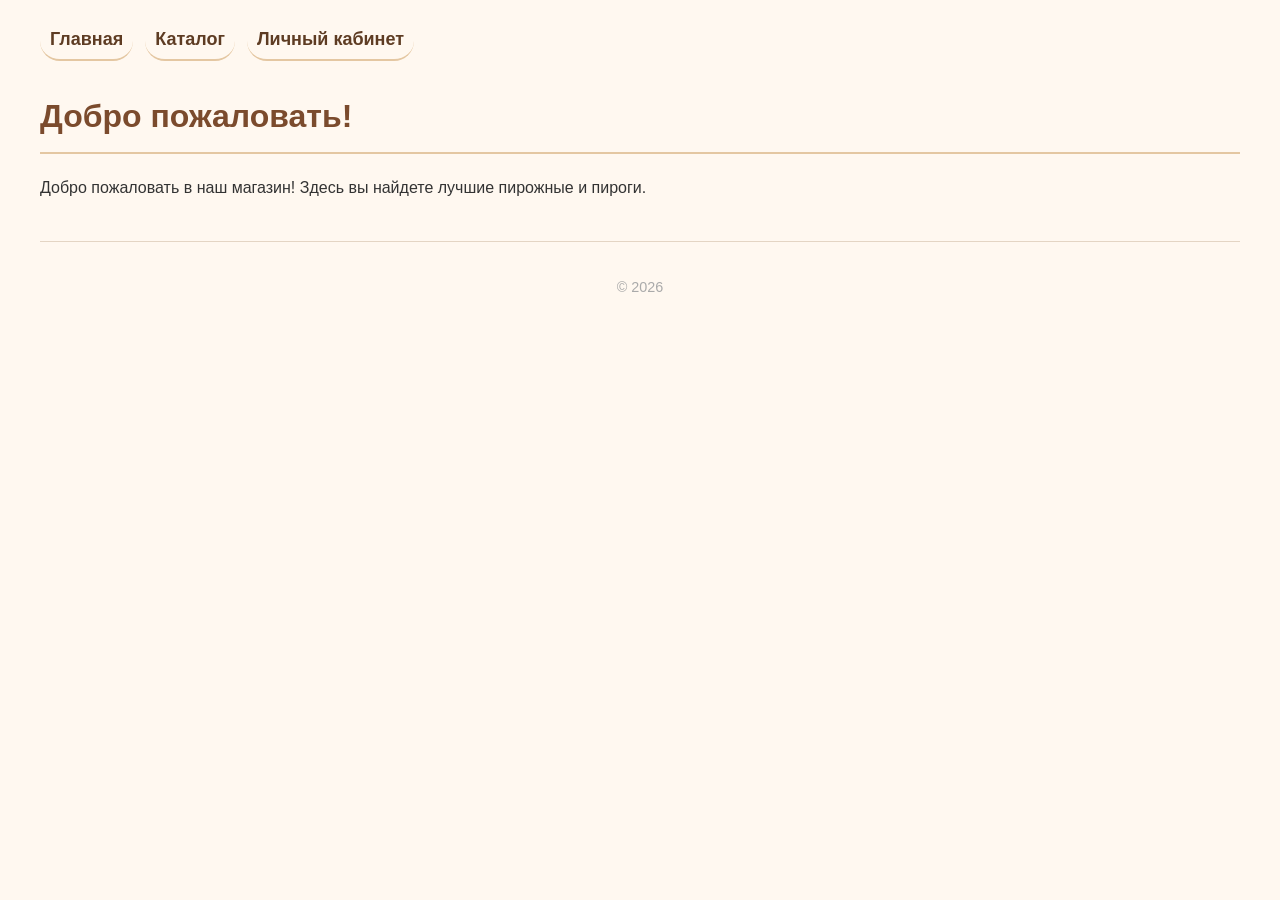
<file: index.html>
<!DOCTYPE html>
<html lang="ru">
<head>
    <meta charset="UTF-8">
    <meta name="viewport" content="width=device-width, initial-scale=1.0">
    <title>Главная - Магазин пирожных</title>
    <link rel="stylesheet" href="styles.css">
</head>
<body>
    <nav>
        <a href="index.html">Главная</a>
        <a href="catalog.html">Каталог</a>
        <a href="dashboard.php">Личный кабинет</a>
    </nav>

    <main>
        <h1>Добро пожаловать!</h1>
        <p>Добро пожаловать в наш магазин! Здесь вы найдете лучшие пирожные и пироги.</p>
    </main>

    <footer>
        <p>&copy; 2026</p>
    </footer>
</body>
</html>
</file>
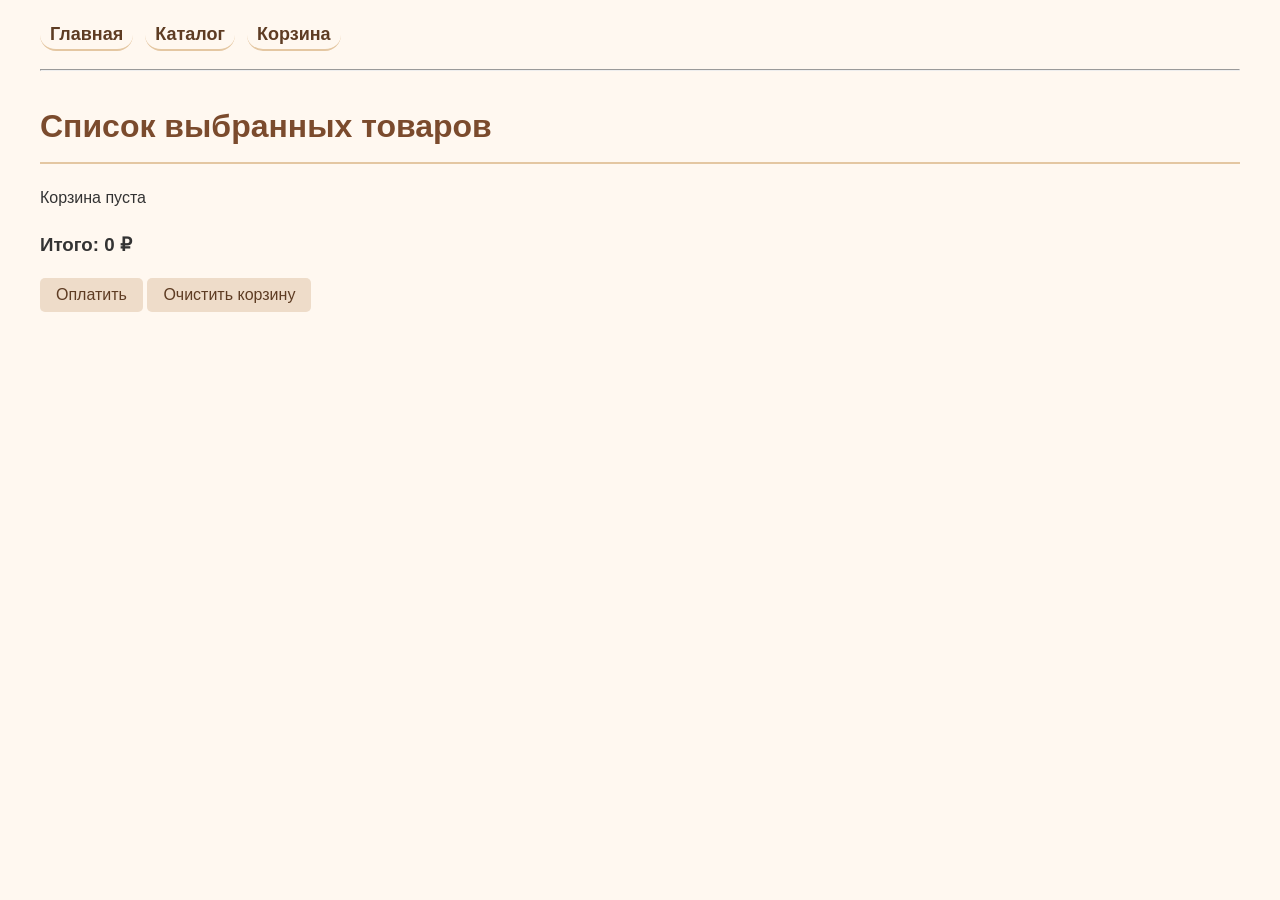
<file: cart.html>
<!doctype html>
<html lang="en">
    <head>
        <meta charset="UTF-8" />
        <title>Корзина</title>
        <link rel="stylesheet" href="styles.css" />
    </head>
    <body>
        <nav>
            <ul>
                <li><a href="index.html">Главная</a></li>
                <li><a href="catalog.html">Каталог</a></li>
                <li><a href="cart.html">Корзина</a></li>
            </ul>
        </nav>
        <hr />

        <header>
            <h1>Список выбранных товаров</h1>
        </header>
        <main>
            <div id="cart-items"></div>

            <h3>Итого: <span id="total-price">0</span> ₽</h3>

            <button type="button" class="c-button" id="checkout-btn">Оплатить</button>
            <button id="clear-cart" class="c-button">Очистить корзину</button>
        </main>
        <script>
            let cart = [];

            const loadCart = () => {
                const data = localStorage.getItem("cart");
                cart = data ? JSON.parse(data) : [];
                <!-- localstorage уже реализован -->
            };

            const saveCart = () => {
                localStorage.setItem("cart", JSON.stringify(cart));
            };

            const renderCart = () => {
                loadCart();
                const cartContainer = document.getElementById("cart-items");
                const totalPriceElement = document.getElementById("total-price");

                cartContainer.innerHTML = "";

                if (cart.length === 0) {
                    cartContainer.innerHTML = "<p>Корзина пуста</p>";
                    totalPriceElement.textContent = "0";
                    return;
                }

                let total = 0;
                cart.forEach((item) => {
                    total += item.price * item.quantity;
                    const itemDiv = document.createElement("div");
                    itemDiv.style.marginBottom = "15px";
                    itemDiv.innerHTML = `
                        <strong>${item.name}</strong><br>
                        Цена: ${item.price} ₽<br>
                        Количество: 
                        <button onclick="changeQuantity('${item.id}', -1)">-</button>
                        ${item.quantity}
                        <button onclick="changeQuantity('${item.id}', 1)">+</button>
                        <br>
                        <button onclick="removeItem('${item.id}')">Удалить</button>
                        <hr>
                    `;
                    cartContainer.appendChild(itemDiv);
                });
                totalPriceElement.textContent = total;
            };

            window.changeQuantity = (productId, delta) => {
                loadCart();
                const itemIndex = cart.findIndex((i) => i.id === productId);
                if (itemIndex !== -1) {
                    cart[itemIndex].quantity += delta;
                    if (cart[itemIndex].quantity <= 0) {
                        cart.splice(itemIndex, 1);
                    }
                    saveCart();
                    renderCart();
                }
            };

            window.removeItem = (productId) => {
                loadCart();
                cart = cart.filter((i) => i.id !== productId);
                saveCart();
                renderCart();
            };

            document.getElementById("checkout-btn").addEventListener("click", () => {
                loadCart();
                if (cart.length === 0) {
                    alert("Корзина пуста! Добавьте товары перед оплатой.");
                    return;
                }
                alert("Переход к оплате...");
                cart = [];
                saveCart();
                renderCart();
            });

            document.getElementById("clear-cart").addEventListener("click", () => {
                cart = [];
                saveCart();
                renderCart();
            });

            document.addEventListener("DOMContentLoaded", renderCart);
        </script>
    </body>
</html>
</file>
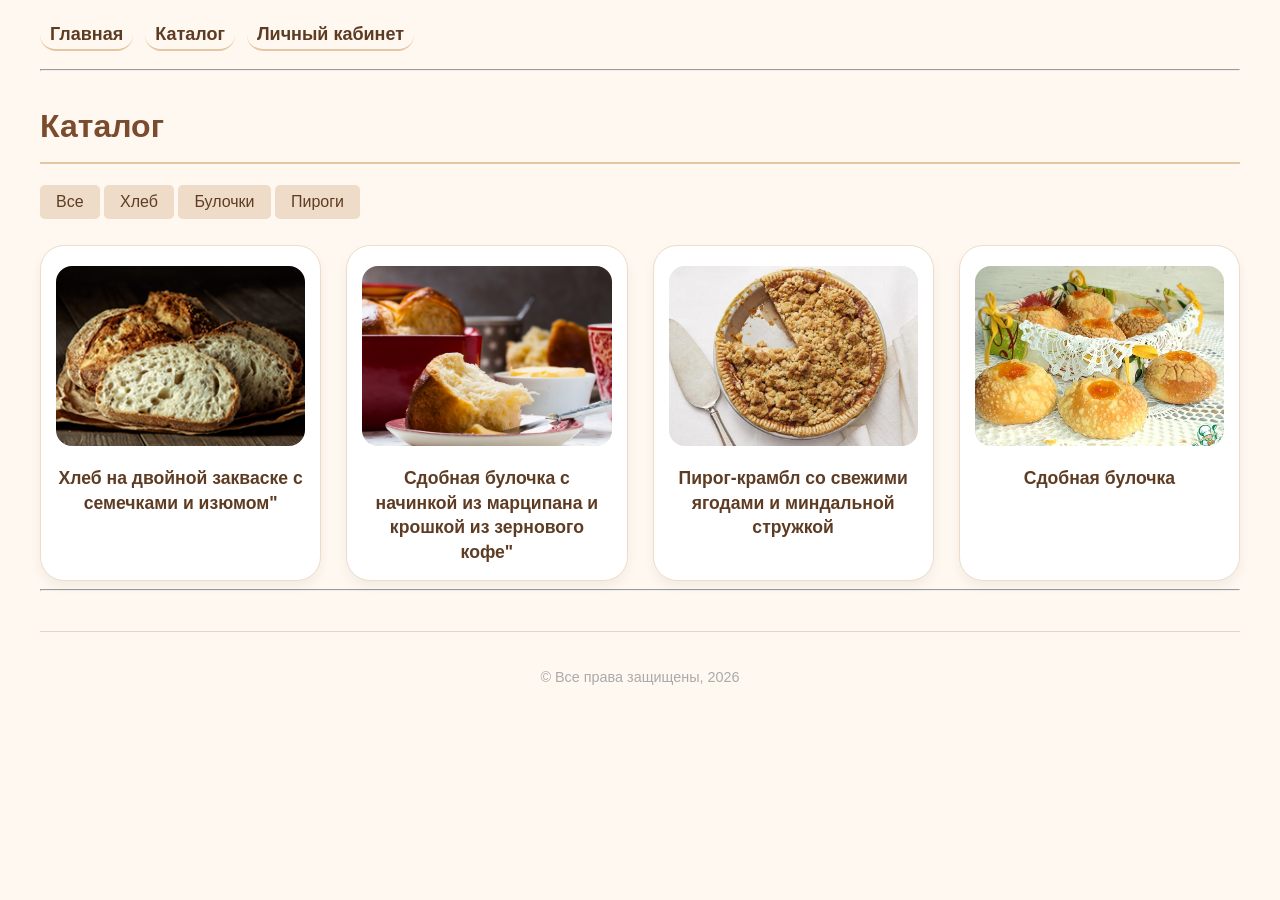
<file: catalog.html>
<!DOCTYPE html>
<html lang="ru">
<head>
    <meta charset="UTF-8">
    <meta name="viewport" content="width=device-width, initial-scale=1.0">
    <title>Каталог - Мой сайт</title>
    <link rel="stylesheet" href="styles.css">
</head>
<body>
    <nav>
        <ul>
            <li><a href="index.html">Главная</a></li>
            <li><a href="catalog.html">Каталог</a></li>
            <li><a href="dashboard.php">Личный кабинет</a></li>
        </ul>
    </nav>
    <hr> 
    <header>
        <h1>Каталог</h1>
    </header>
    <main>
        <section>
            <button class="c-button" data-filter="all">Все</button>
            <button class="c-button" data-filter="bread">Хлеб</button>
            <button class="c-button" data-filter="bun">Булочки</button>
            <button class="c-button" data-filter="pie">Пироги</button>
        </section>
        <br>
        <section class="catalog-grid" id="catalog">
            <div data-category="bread">
                <img src="small_bread.png" alt="Хлеб на двойной закваске с семечками и изюмом" width="312" height="192">
                <p><a href="product.html">Хлеб на двойной закваске с семечками и изюмом"</a></p>
            </div>
            
            <div data-category="bun">
                <img src="big_briosh.jpg" alt="Сдобная булочка с начинкой из марципана и крошкой из зернового кофе" width="336" height="336">
                <p><a href="product2.html">Сдобная булочка с начинкой из марципана и крошкой из зернового кофе"</a></p>
            </div>
            
            <div data-category="pie">
                <img src="small_pie.png" alt="«Сезонный Крамбл»" width="369" height="277">
                <p><a href="product3.html">Пирог-крамбл со свежими ягодами и миндальной стружкой</a></p>
            </div>
            
            <div data-category="bun">
                <img src="small_bun.png" alt="" width="497" height="385">
                <p><a href="product4.html">Сдобная булочка</a></p>
            </div>
        </section>
    </main>
    <hr>
    <footer>
        <p>&copy; Все права защищены, 2026</p>
    </footer>
    <script>
         const filterButtons = document.querySelectorAll(".c-button");
    const products = document.querySelectorAll("#catalog div");

    filterButtons.forEach((button) => {
        button.addEventListener("click", () => {
            const filter = button.dataset.filter;

            products.forEach((product) => {
                const category = product.dataset.category;

                if (filter === "all" || category === filter) {
                    product.style.display = "block";
                } else {
                    product.style.display = "none";
                }
            });
        });
    });
    </script>
</body>
</html>
</file>
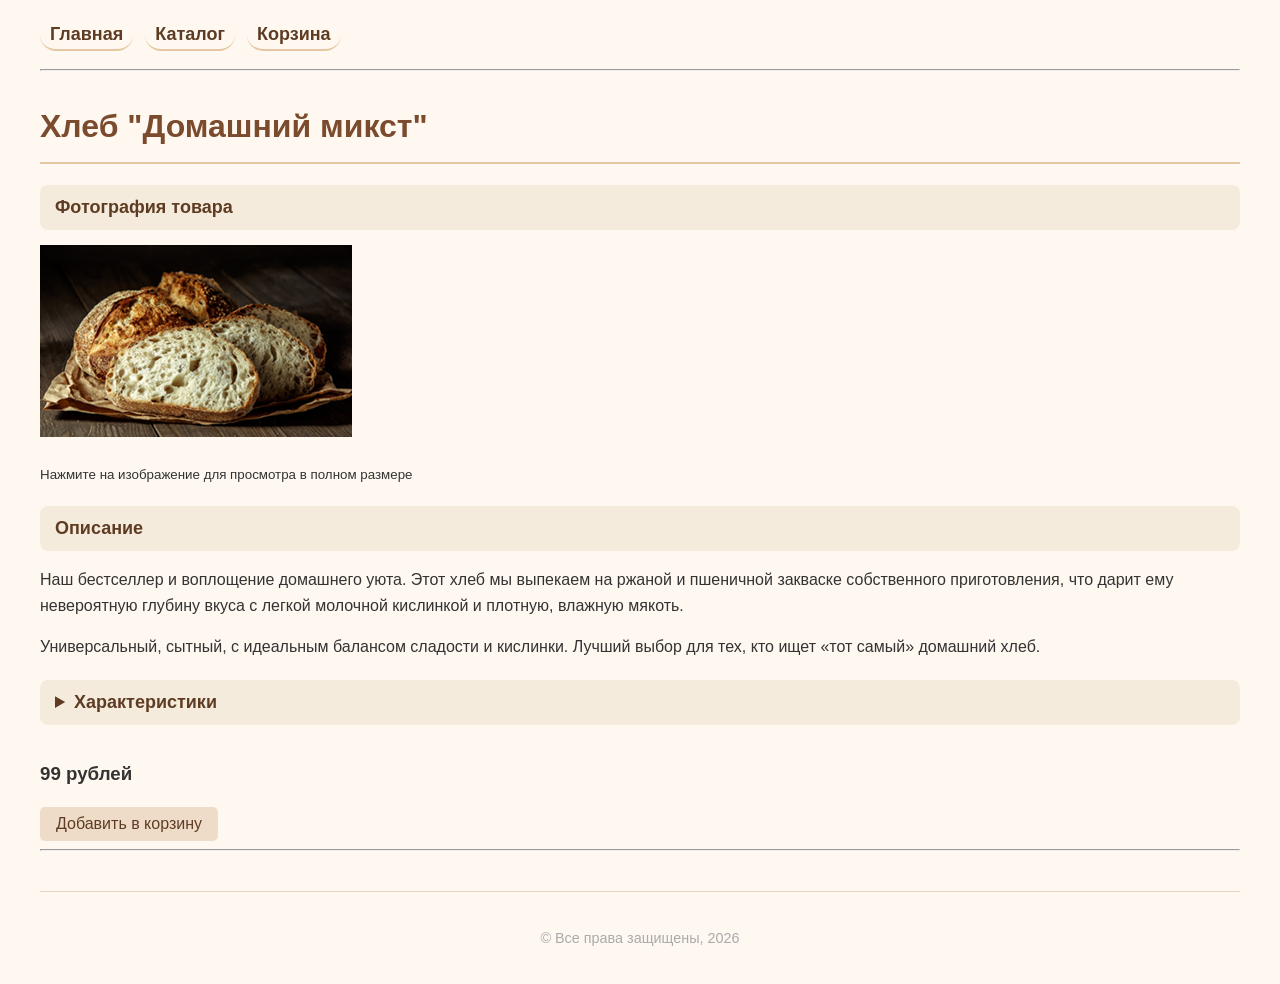
<file: product.html>
<!doctype html>
<html lang="ru">
    <head>
        <meta charset="UTF-8" />
        <meta name="viewport" content="width=device-width, initial-scale=1.0" />
        <title>хлеб "Домашний микст" - Мой сайт</title>
        <link rel="stylesheet" href="styles.css" />
    </head>
    <body class="product-page">
        <nav>
            <ul>
                <li><a href="index.html">Главная</a></li>
                <li><a href="catalog.html">Каталог</a></li>
                <li><a href="cart.html" id="cart-link">Корзина</a></li>
            </ul>
        </nav>
        <hr />
        <header>
            <h1>Хлеб "Домашний микст"</h1>
        </header>
        <main>
            <section>
                <h2>Фотография товара</h2>
                <a href="8b2c09bc-abdc-4889-b4ff-bd8225dcd1ec.jpeg" target="_blank">
                    <img
                        src="small_bread.png"
                        alt="Хлеб Домашний микст"
                        width="312"
                        height="192"
                        class="scale-product" />
                </a>
                <p><small>Нажмите на изображение для просмотра в полном размере</small></p>
            </section>
            <section>
                <h2>Описание</h2>
                <p>
                    Наш бестселлер и воплощение домашнего уюта. Этот хлеб мы выпекаем на ржаной и пшеничной закваске
                    собственного приготовления, что дарит ему невероятную глубину вкуса с легкой молочной кислинкой и
                    плотную, влажную мякоть.
                </p>
                <p>
                    Универсальный, сытный, с идеальным балансом сладости и кислинки. Лучший выбор для тех, кто ищет «тот
                    самый» домашний хлеб.
                </p>
            </section>
            <details>
                <summary class="hidden-block">Характеристики</summary>
                <div>
                    <ul>
                        <li><b>Вес: </b>550 г (±20 г)</li>
                        <li>
                            <b>Состав:</b> мука пшеничная хлебопекарная в/с, мука ржаная обдирная, вода, закваска
                            ржаная, закваска пшеничная, изюм, семечки подсолнечника очищенные, соль морская.
                        </li>
                        <li><b>Срок годности:</b> 72 часа с момента выпечки.</li>
                        <li>
                            <b>Пищевая ценность (на 100 г):</b> ~250 ккал, белки — 7 г, жиры — 5 г, углеводы — 45 г.
                        </li>
                        <li><b>Аллергены:</b> глютен, может содержать следы орехов и кунжута.</li>
                    </ul>
                </div>
            </details>
            <section>
                <h3>99 рублей</h3>
                <button
                    type="button"
                    class="c-button"
                    id="add-to-cart"
                    data-id="1"
                    data-name='Хлеб "Домашний микст"'
                    data-price="99">
                    Добавить в корзину
                </button>
            </section>
        </main>
        <hr />
        <footer>
            <p>&copy; Все права защищены, 2026</p>
        </footer>
        <script>
            let cart = [];

            const loadCart = () => {
                const data = localStorage.getItem("cart");
                cart = data ? JSON.parse(data) : [];
            };

            const saveCart = () => {
                localStorage.setItem("cart", JSON.stringify(cart));
            };
            const addToCart = (productId, productName, productPrice) => {
                const existingItem = cart.find((item) => item.id === productId);

                if (existingItem) {
                    existingItem.quantity++;
                } else {
                    cart.push({
                        id: productId,
                        name: productName,
                        price: Number(productPrice),
                        quantity: 1
                    });
                }

                saveCart();
                alert("Товар добавлен в корзину!");
            };
            const initButtons = () => {
                const buttons = document.querySelectorAll("[data-id]");

                buttons.forEach((button) => {
                    button.addEventListener("click", () => {
                        const id = button.dataset.id;
                        const name = button.dataset.name;
                        const price = button.dataset.price;

                        if (id && name && price) {
                            addToCart(id, name, price);
                        } else {
                            console.error("Ошибка данных товара");
                        }
                    });
                });
            };
            document.addEventListener("DOMContentLoaded", () => {
                loadCart();
                initButtons(); 
            });
        </script>
    </body>
</html>
</file>
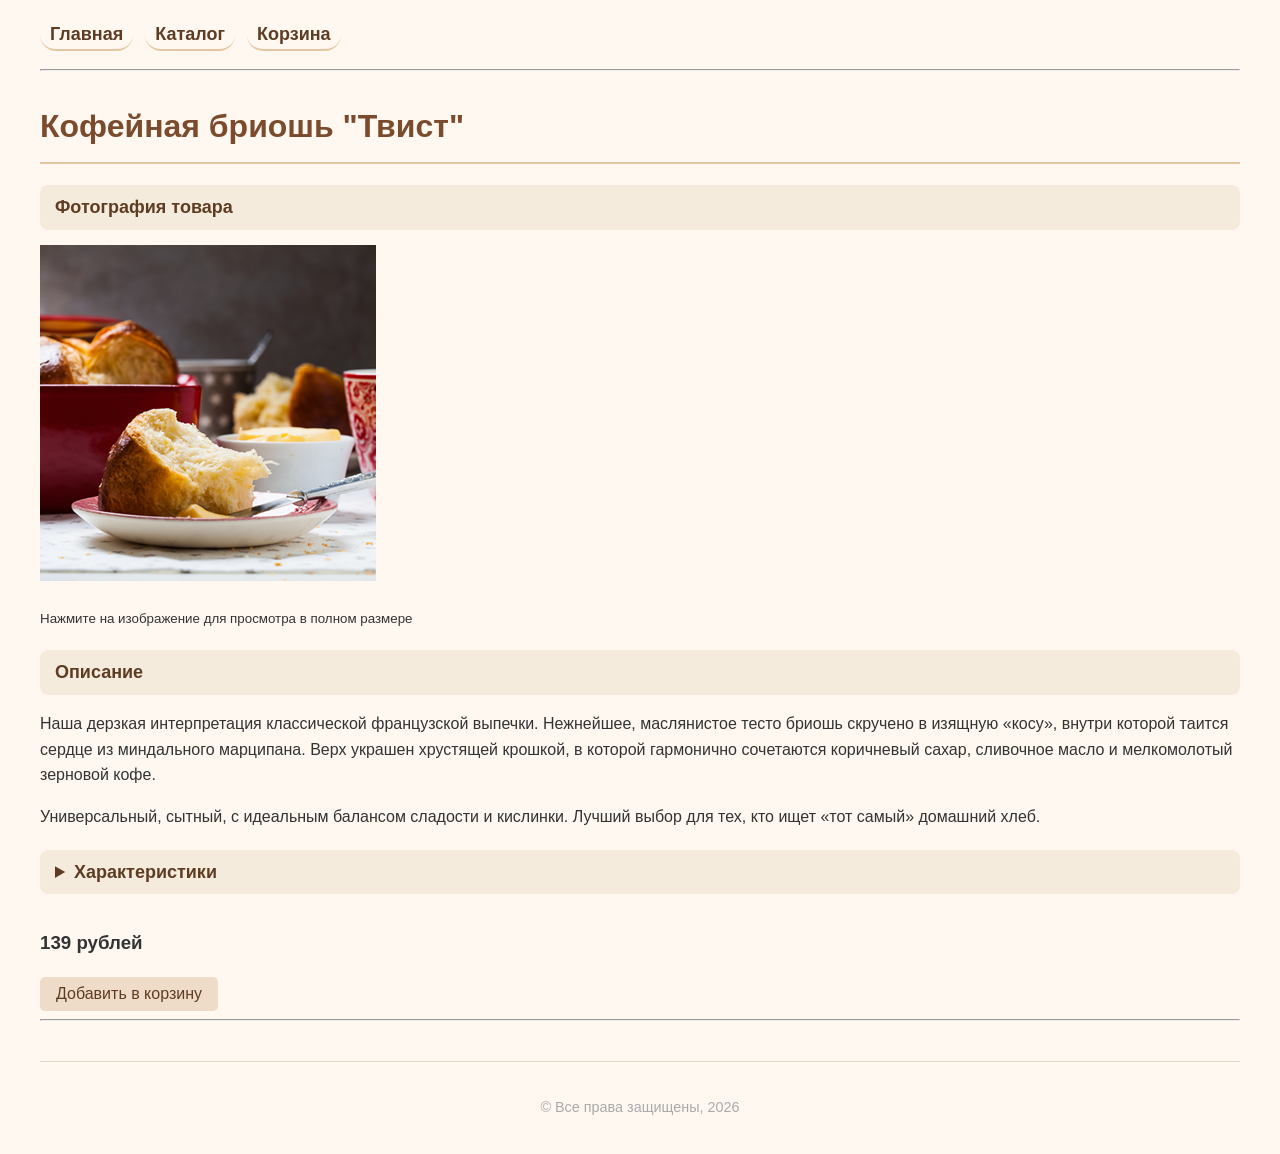
<file: product2.html>
<!doctype html>
<html lang="ru">
    <head>
        <meta charset="UTF-8" />
        <meta name="viewport" content="width=device-width, initial-scale=1.0" />
        <title>Кофейная бриошь - Мой сайт</title>
        <link rel="stylesheet" href="styles.css" />
    </head>
    <body class="product-page">
        <nav>
            <ul>
                <li><a href="index.html">Главная</a></li>
                <li><a href="catalog.html">Каталог</a></li>
                <li><a href="cart.html">Корзина</a></li>
            </ul>
        </nav>

        <hr />
        <header>
            <h1>Кофейная бриошь "Твист"</h1>
        </header>

        <main>
            <section>
                <h2>Фотография товара</h2>
                <a href="big_briosh.jpg" target="_blank">
                    <img src="small_briosh.png" alt="Кофейная бриошь" width="336" height="336" class="scale-product" />
                </a>
                <p><small>Нажмите на изображение для просмотра в полном размере</small></p>
            </section>
            <section>
                <h2>Описание</h2>
                <p>
                    Наша дерзкая интерпретация классической французской выпечки. Нежнейшее, маслянистое тесто бриошь
                    скручено в изящную «косу», внутри которой таится сердце из миндального марципана. Верх украшен
                    хрустящей крошкой, в которой гармонично сочетаются коричневый сахар, сливочное масло и мелкомолотый
                    зерновой кофе.
                </p>
                <p>
                    Универсальный, сытный, с идеальным балансом сладости и кислинки. Лучший выбор для тех, кто ищет «тот
                    самый» домашний хлеб.
                </p>
            </section>
            <details>
                <summary class="hidden-block">Характеристики</summary>
                <section>
                    <ul class="product-attributes">
                        <li><b>Вес: </b>150 г (±10 г)</li>
                        <li>
                            <b>Состав:</b> мука пшеничная в/с, масло сливочное, яйцо куриное, молоко, сахар
                            тростниковый, марципан (миндаль, сахарная пудра), кофе зерновой молотый, дрожжи, соль.
                        </li>
                        <li><b>Срок годности:</b> 48 часов с момента выпечки.</li>
                        <li>
                            <b>Пищевая ценность (на 100 г):</b> ~250 ккал, белки — 7 г, жиры — 5 г, углеводы — 45 г.
                        </li>
                        <li><b>Аллергены:</b> глютен, молоко, яйца, миндаль.</li>
                    </ul>
                </section>
            </details>
            <section>
                <h3>139 рублей</h3>
                <button type="button" class="c-button" data-id="2" data-name='Кофейная бриошь "Твист"' data-price="139">
                    Добавить в корзину
                </button>
            </section>
        </main>

        <hr />
        <footer>
            <p>&copy; Все права защищены, 2026</p>
        </footer>

        <script>
            function getCart() {
                let cart = localStorage.getItem("cart");
                return cart ? JSON.parse(cart) : [];
            }

            function saveCart(cart) {
                localStorage.setItem("cart", JSON.stringify(cart));
            }

            function addToCart(productId, productName, productPrice) {
                let cart = getCart();
                let existingItem = cart.find((item) => item.id === productId);

                if (existingItem) {

                    existingItem.quantity += 1;
                } else {
                    cart.push({
                        id: productId,
                        name: productName,
                        price: Number(productPrice),
                        quantity: 1
                    });
                }

                saveCart(cart);
                alert("Товар добавлен в корзину!"); 
            }

            const addButtons = document.querySelectorAll("[data-id]");

            addButtons.forEach((button) => {
                button.addEventListener("click", function (event) {
                    const productId = this.dataset.id; 
                    const productName = this.dataset.name;
                    const productPrice = this.dataset.price; 

                    if (productId && productName && productPrice) {
                        addToCart(productId, productName, productPrice);
                    } else {
                        console.error("Не хватает данных о товаре на кнопке");
                    }
                });
            });
        </script>
    </body>
</html>
</file>
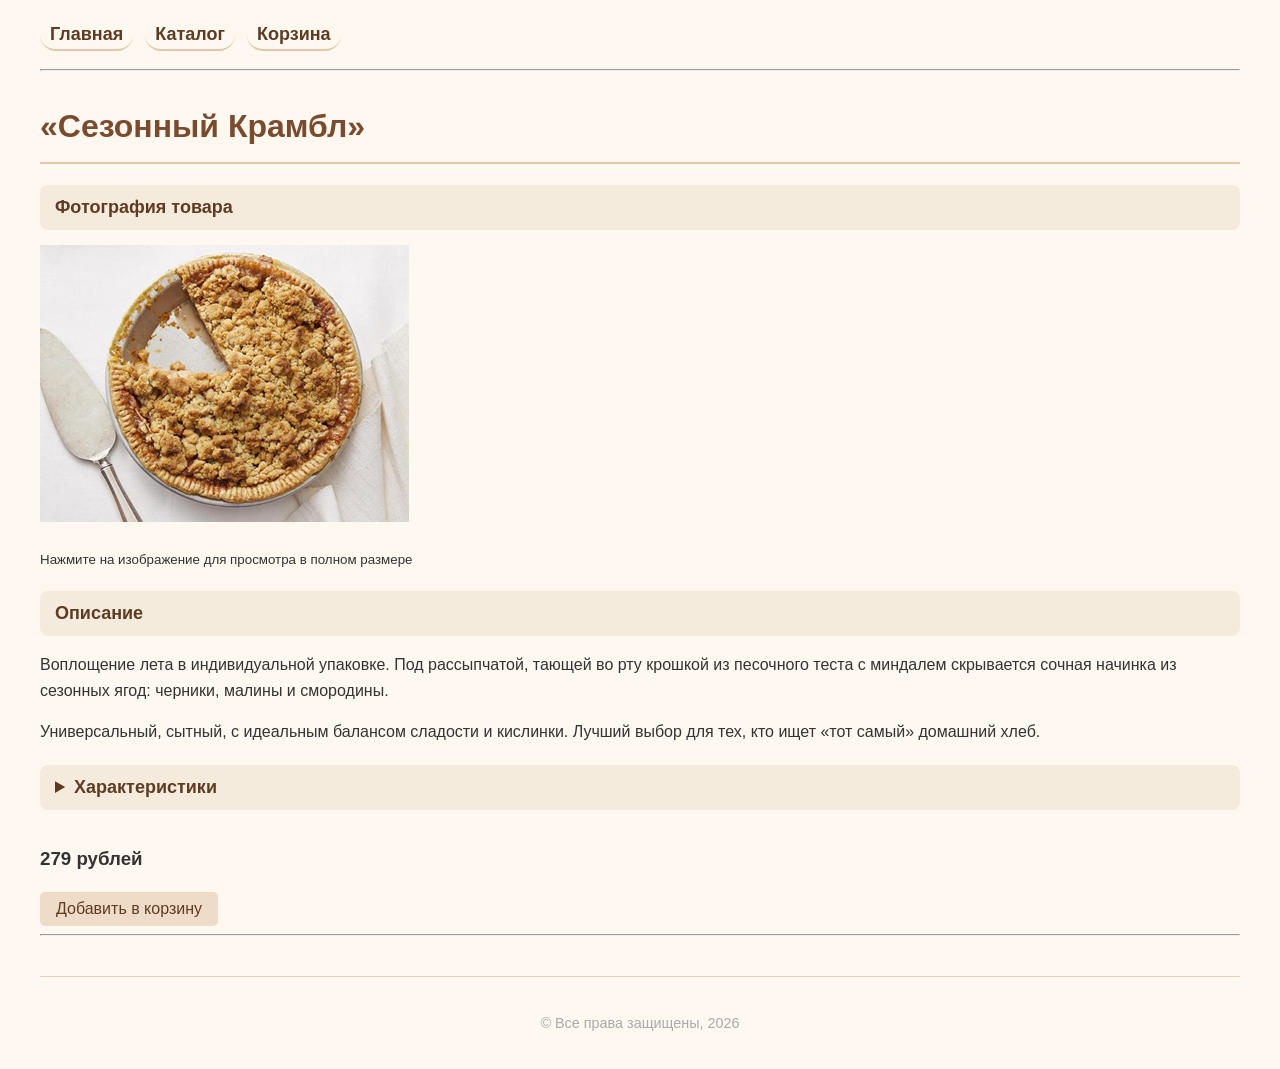
<file: product3.html>
<!doctype html>
<html lang="ru">
    <head>
        <meta charset="UTF-8" />
        <meta name="viewport" content="width=device-width, initial-scale=1.0" />
        <title>Сезонный Крамбл - Мой сайт</title>
        <link rel="stylesheet" href="styles.css" />
    </head>
    <body class="product-page">
        <nav>
            <ul>
                <li><a href="index.html">Главная</a></li>
                <li><a href="catalog.html">Каталог</a></li>
                <li><a href="cart.html">Корзина</a></li>
            </ul>
        </nav>
        <hr />
        <header>
            <h1>«Сезонный Крамбл»</h1>
        </header>

        <main>
            <section>
                <h2>Фотография товара</h2>
                <a href="pie.jpg" target="_blank">
                    <img src="small_pie.png" alt="крамбл пирог" width="369" height="277" class="scale-product" />
                </a>
                <p><small>Нажмите на изображение для просмотра в полном размере</small></p>
            </section>
            <section>
                <h2>Описание</h2>
                <p>
                    Воплощение лета в индивидуальной упаковке. Под рассыпчатой, тающей во рту крошкой из песочного теста
                    с миндалем скрывается сочная начинка из сезонных ягод: черники, малины и смородины.
                </p>
                <p>
                    Универсальный, сытный, с идеальным балансом сладости и кислинки. Лучший выбор для тех, кто ищет «тот
                    самый» домашний хлеб.
                </p>
            </section>
            <details>
                <summary class="hidden-block">Характеристики</summary>
                <section>
                    <ul class="product-attributes">
                        <li><b>Вес: </b>150 г (±10 г)</li>
                        <li>
                            <b>Состав:</b> ягоды свежие (черника, малина, красная смородина), мука пшеничная в/с, масло
                            сливочное, сахар тростниковый, миндальная стружка, крахмал кукурузный, соль, лимонная цедра.
                        </li>
                        <li><b>Срок годности:</b> 24 часа с момента выпечки.</li>
                        <li>
                            <b>Пищевая ценность (на 100 г):</b> ~250 ккал, белки — 7 г, жиры — 5 г, углеводы — 45 г.
                        </li>
                        <li><b>Аллергены:</b> глютен, молоко, миндаль.</li>
                    </ul>
                </section>
            </details>
            <section>
                <h3>279 рублей</h3>
                <button type="button" class="c-button" data-id="3" data-name="Сезонный Крамбл" data-price="279">
                    Добавить в корзину
                </button>
            </section>
        </main>
        <hr />
        <footer>
            <p>&copy; Все права защищены, 2026</p>
        </footer>

        <script>
            function getCart() {
                let cart = localStorage.getItem("cart");
                return cart ? JSON.parse(cart) : [];
            }
            function saveCart(cart) {
                localStorage.setItem("cart", JSON.stringify(cart));
            }
            function addToCart(productId, productName, productPrice) {
                let cart = getCart();
                let existingItem = cart.find((item) => item.id === productId);

                if (existingItem) {
                    existingItem.quantity += 1;
                } else {
                    cart.push({
                        id: productId,
                        name: productName,
                        price: Number(productPrice),
                        quantity: 1
                    });
                }

                saveCart(cart);
                alert("Товар добавлен в корзину!");
            }
            const addButtons = document.querySelectorAll("[data-id]");
            addButtons.forEach((button) => {
                button.addEventListener("click", function (event) {
                    const productId = this.dataset.id;
                    const productName = this.dataset.name; 
                    const productPrice = this.dataset.price; 

                    if (productId && productName && productPrice) {
                        addToCart(productId, productName, productPrice);
                    } else {
                        console.error("Не хватает данных о товаре на кнопке");
                    }
                });
            });
        </script>
    </body>
</html>
</file>
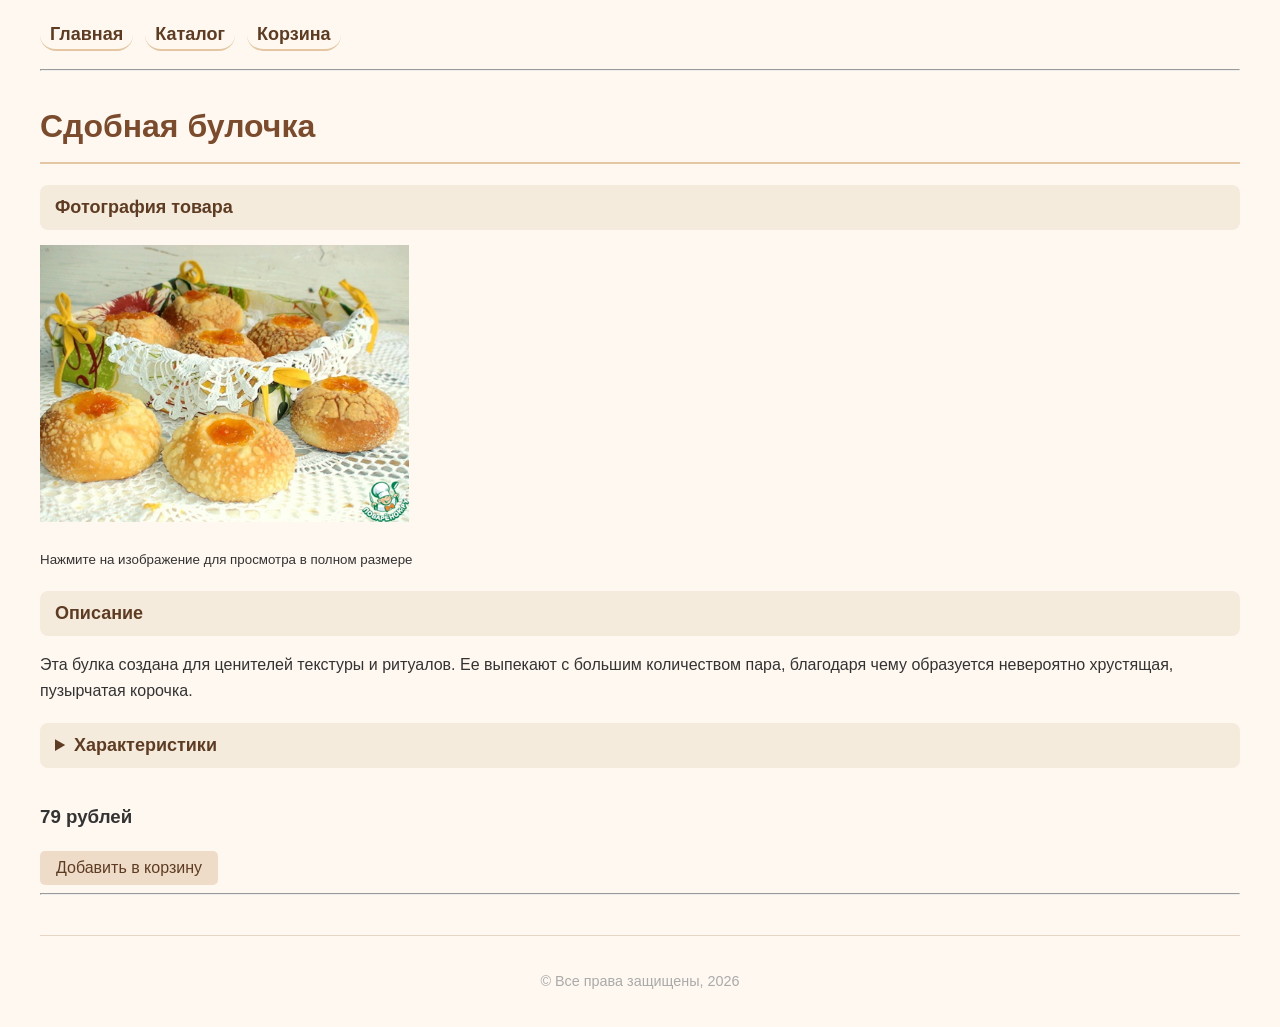
<file: product4.html>
<!doctype html>
<html lang="ru">
    <head>
        <meta charset="UTF-8" />
        <meta name="viewport" content="width=device-width, initial-scale=1.0" />
        <title>Сдобная булочка - Мой сайт</title>
        <link rel="stylesheet" href="styles.css" />
    </head>
    <body class="product-page">
        <nav>
            <ul>
                <li><a href="index.html">Главная</a></li>
                <li><a href="catalog.html">Каталог</a></li>
                <li><a href="cart.html">Корзина</a></li>
            </ul>
        </nav>

        <hr />
        <header>
            <h1>Сдобная булочка</h1>
        </header>

        <main>
            <section>
                <h2>Фотография товара</h2>
                <a href="big_bun.jpg" target="_blank">
                    <img src="small_bun.png" alt="булка" width="369" height="277" class="scale-product" />
                </a>
                <p><small>Нажмите на изображение для просмотра в полном размере</small></p>
            </section>
            <section>
                <h2>Описание</h2>
                <p>
                    Эта булка создана для ценителей текстуры и ритуалов. Ее выпекают с большим количеством пара,
                    благодаря чему образуется невероятно хрустящая, пузырчатая корочка.
                </p>
            </section>
            <details>
                <summary class="hidden-block">Характеристики</summary>
                <section>
                    <ul class="product-attributes">
                        <li><b>Вес: </b>300 г (±15 г)</li>
                        <li>
                            <b>Состав:</b> мука пшеничная хлебопекарная в/с, вода, закваска пшеничная, оливковое масло
                            extra virgin, соль морская, дрожжи.
                        </li>
                        <li>
                            <b>Срок годности:</b> 24 часа с момента выпечки (пик свежести и хруста). Для более
                            длительного хранения (до 3-х дней) можно заморозить.
                        </li>
                        <li>
                            <b>Пищевая ценность (на 100 г):</b> ~250 ккал, белки — 7 г, жиры — 5 г, углеводы — 45 г.
                        </li>
                        <li><b>Аллергены:</b> глютен.</li>
                    </ul>
                </section>
            </details>
            <section>
                <h3>79 рублей</h3>
                <button type="button" class="c-button" data-id="4" data-name="Сдобная булочка" data-price="79">
                    Добавить в корзину
                </button>
            </section>
        </main>

        <hr />
        <footer>
            <p>&copy; Все права защищены, 2026</p>
        </footer>
        <script>
            function getCart() {
                let cart = localStorage.getItem("cart");
                return cart ? JSON.parse(cart) : [];
            }

            function saveCart(cart) {
                localStorage.setItem("cart", JSON.stringify(cart));
            }

            function addToCart(productId, productName, productPrice) {
                let cart = getCart();
                let existingItem = cart.find((item) => item.id === productId);

                if (existingItem) {
                    existingItem.quantity += 1;
                } else {
                    cart.push({
                        id: productId,
                        name: productName,
                        price: Number(productPrice), 
                        quantity: 1
                    });
                }

                saveCart(cart);
                alert("Товар добавлен в корзину!"); 
            }

            const addButtons = document.querySelectorAll("[data-id]");
            addButtons.forEach((button) => {
                button.addEventListener("click", function (event) {
                    const productId = this.dataset.id; 
                    const productName = this.dataset.name; 
                    const productPrice = this.dataset.price; 
                    if (productId && productName && productPrice) {
                        addToCart(productId, productName, productPrice);
                    } else {
                        console.error("Не хватает данных о товаре на кнопке");
                    }
                });
            });
        </script>
    </body>
</html>
</file>
<file: styles.css>
body {
    font-family: 'Segoe UI', Tahoma, Geneva, Verdana, sans-serif;
    line-height: 1.6;
    color: #333;
    background-color: rgb(255, 248, 240);
    margin: 0;
    padding: 20px;
    max-width: 1200px;
    margin-left: auto;
    margin-right: auto;
}

nav {
    display: flex;
    flex-wrap: wrap;
    gap: 12px;
    margin-bottom: 20px;
}

nav a,
nav ul li a {
    text-decoration: none;
    color: #5e3c23;
    font-weight: bold;
    font-size: 18px;
    padding: 5px 10px;
    border-radius: 20px;
    border-bottom: 2px solid #e4c7a2;
    transition: background-color 0.2s, color 0.2s, transform 0.2s;
}

nav a:hover,
nav ul li a:hover {
    background-color: #d9b48f;
    color: #fff;
}

nav ul {
    list-style: none;
    display: flex;
    gap: 12px;
    padding: 0;
    margin: 0;
}
nav ul li {
    margin: 0;
}

li {
    margin-bottom: 5px;
}

.error {
    color: #d32f2f;
    margin: 15px 0;
}

h1 {
    color: #7b4b2d;
    border-bottom: 2px solid #e4c7a2;
    padding-bottom: 10px;
    margin-top: 30px;
}
h2 {
    color: #9b6b43;
    margin-top: 30px;
}

footer {
    margin-top: 40px;
    text-align: center;
    font-size: 0.9em;
    color: #aaa;
    border-top: 1px solid #e4d5c4;
    padding-top: 20px;
}

.catalog-grid {
    display: grid;
    grid-template-columns: repeat(auto-fill, minmax(260px, 1fr));
    gap: 25px;
    background: transparent;
    padding: 0;
    box-shadow: none;
}

.catalog-grid > div {
    background: #fff;
    border: 1px solid #eedcc9;
    border-radius: 24px;
    padding: 20px 15px 15px 15px;
    box-shadow: 0 6px 12px rgba(0,0,0,0.05);
    transition: transform 0.2s, box-shadow 0.2s;
    display: flex;
    flex-direction: column;
    align-items: center;
    text-align: center;
    width: auto;
    margin: 0;
}

.catalog-grid > div:hover {
    transform: translateY(-4px);
    box-shadow: 0 12px 20px rgba(0,0,0,0.1);
}

.catalog-grid > div img {
    width: 100%;
    height: 180px;
    object-fit: cover;
    border-radius: 16px;
    margin-bottom: 15px;
    background-color: #f9f2ea;
}

.catalog-grid > div p {
    margin: 5px 0 0;
    font-weight: 600;
    font-size: 1.1rem;
    line-height: 1.4;
    text-decoration: none;
    color: #5e3c23;
}

.catalog-grid > div p a {
    text-decoration: none;
    color: #5e3c23;
}

.catalog-grid > div p a:hover {
    color: #a56535;
    text-decoration: underline;
}


.product-page h2 {
    color: #5e3c23;            
    font-size: 18px;
    font-weight: 700;     
    background-color: rgb(245, 235, 220);
    padding: 8px 15px;
    border-radius: 8px;
    margin-top: 20px;
    margin-bottom: 15px;
}
.scale-product{
    transition: transform 0.2s, box-shadow 0.2s;
}
.scale-product:hover{
    transform: scale(1.05,1.05);
    box-shadow: 0 12px 20px rgba(0,0,0,0.1);
    transition: transform 0.2s, box-shadow 0.2s;
}

.c-button {
    appearance: none;
    border: 0;
    border-radius: 5px;
    background: #eedcc9;
    color: #5e3c23;
    padding: 8px 16px;
    font-size: 16px;
    cursor:pointer;
    transition: transform 1s, box-shadow 0.1s;

}
.c-button:hover{
    color: #fff;
    background-color: #d9b48f;
    transform: scale(1.05,1.05);
    box-shadow: 0 12px 20px rgba(0,0,0,0.1);
}
.c-button:active{
    color:#5e3c23;
    background-color: #eedcc9;
}

.hidden-block{
    color:#5e3c23;
    background-color:rgb(245, 235, 220);
    font-size: 18px;
    font-weight: 700; 
    padding: 8px 15px;
    border-radius: 8px;
    margin-top: 20px;
    margin-bottom: 15px;
}

.admin-panel {
            max-width: 1000px;
            margin: 30px auto;
            padding: 20px;
        }
        .admin-header {
            background-color: #d32f2f;
            color: white;
            padding: 20px;
            border-radius: 5px;
            margin-bottom: 20px;
        }
        .admin-header h1 {
            margin: 0 0 10px 0;
        }
        .log-viewer {
            background-color: #f9f9f9;
            border: 1px solid #ddd;
            border-radius: 5px;
            padding: 20px;
        }
        .log-entry {
            background-color: white;
            padding: 15px;
            margin-bottom: 10px;
            border-left: 4px solid #ccc;
            border-radius: 3px;
            font-family: 'Courier New', monospace;
            font-size: 13px;
            line-height: 1.6;
        }
        .log-entry.success {
            border-left-color: #4CAF50;
            background-color: #f1f8f4;
        }
        .log-entry.failed {
            border-left-color: #d32f2f;
            background-color: #fdf1f1;
        }
        .log-entry.logout {
            border-left-color: #ff9800;
            background-color: #fff9f0;
        }
        .status-badge {
            display: inline-block;
            padding: 3px 8px;
            border-radius: 3px;
            font-weight: bold;
            font-size: 12px;
            margin-right: 10px;
        }
        .status-success {
            background-color: #4CAF50;
            color: white;
        }
        .status-failed {
            background-color: #d32f2f;
            color: white;
        }
        .status-logout {
            background-color: #ff9800;
            color: white;
        }
        .log-controls {
            margin-bottom: 20px;
            display: flex;
            gap: 10px;
        }
        .log-controls button {
            padding: 10px 20px;
            background-color: #4CAF50;
            color: white;
            border: none;
            border-radius: 4px;
            cursor: pointer;
            font-weight: bold;
        }
        .log-controls button:hover {
            background-color: #45a049;
        }
        .log-controls button.danger {
            background-color: #d32f2f;
        }
        .log-controls button.danger:hover {
            background-color: #b71c1c;
        }
        .log-info {
            background-color: #e3f2fd;
            padding: 15px;
            border-radius: 4px;
            border-left: 4px solid #2196F3;
            margin-bottom: 20px;
        }
        .empty-logs {
            text-align: center;
            padding: 40px;
            color: #666;
        }
</file>
